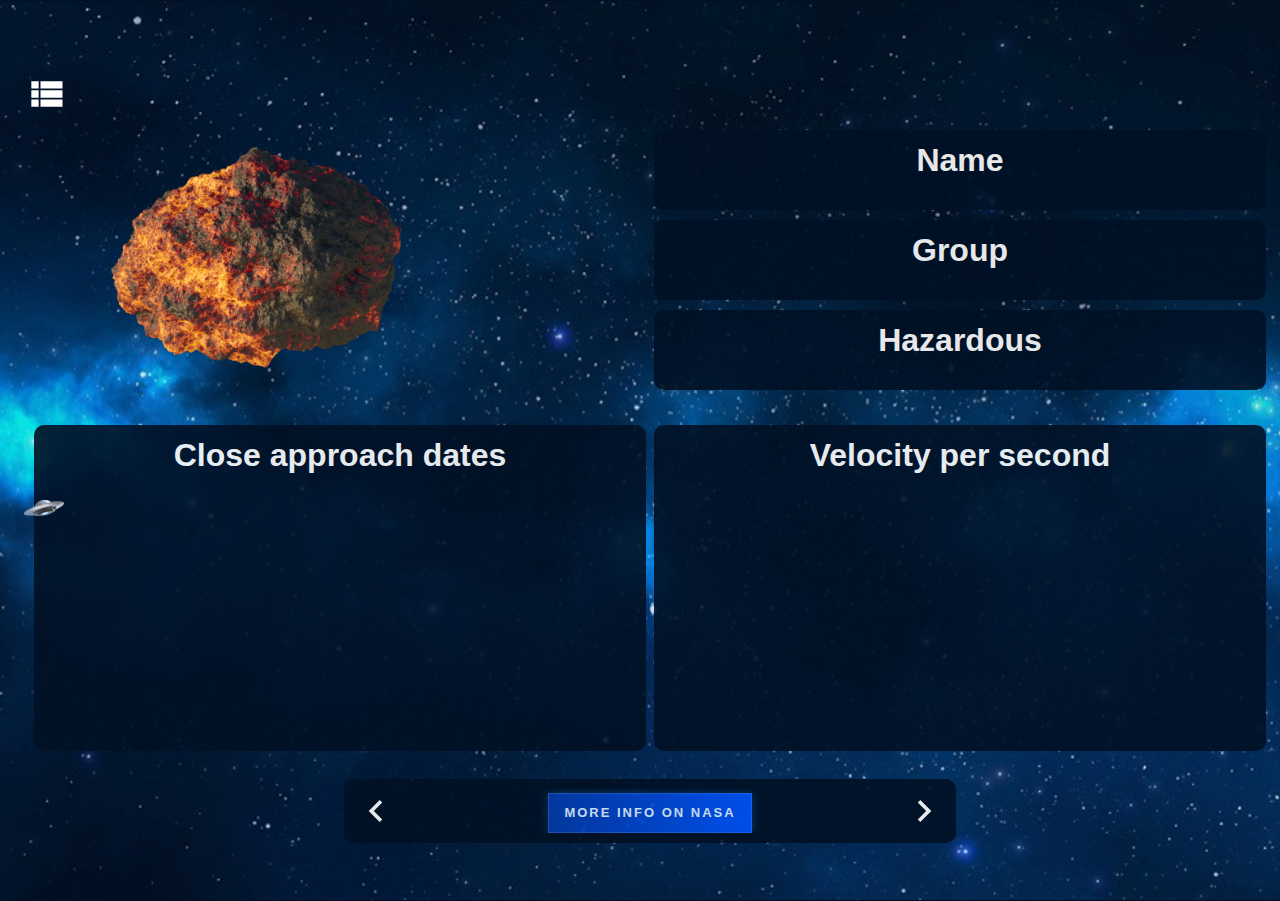
<file: index.html>
<!doctype html>
<html lang="en" >
    <head>
        <meta charset="utf-8">
        <meta http-equiv="x-ua-compatible" content="ie=edge">
        <title>Astroid viewer</title>
        <meta name="description" content="An app about the time of the day the sun is up.">
        <meta name="viewport" content="width=device-width, initial-scale=1.0">
        <meta name="msapplication-TileColor" content="#cce7ff">
        <meta name="theme-color" content="#cce7ff">

        <link rel="apple-touch-icon" sizes="180x180" href="apple-touch-icon.png">
        <link rel="icon" type="image/png" sizes="32x32" href="favicon-32x32.png">
        <link rel="icon" type="image/png" sizes="16x16" href="favicon-16x16.png">
        <link rel="manifest" href="site.webmanifest">
        <link rel="mask-icon" href="safari-pinned-tab.svg" color="#0f3557">

        <link rel="stylesheet" href="css/normalize.css">
        <link rel="stylesheet" href="css/screen.css">

        <script src="script/app2.js"></script>
    </head>
    <body class="spaceImgdetail ">
        <div class="c-table-overview  c-table--visible " >
            <div class="c-astroidcontainer ">
                <!-- Astroid -->
                <div class="js-astroids js-space test">
                    <span class="c-horizon__space js-space0 c-astroid-detail" style="bottom: 40%; left: 1%;">
                    </span>
                    <span class="c-horizon__space js-space1 c-astroid-detail" style="bottom: 40%; left: 1%;">
                    </span>
                    <span class="c-horizon__space js-space2 c-astroid-detail" style="bottom: 40%; left: 1%;">
                    </span>
                    <span class="c-horizon__space js-space3 c-astroid-detail" style="bottom: 40%; left: 1%;">
                    </span>
                    <span class="c-horizon__space js-space4" style="bottom: 40%; left: 1%;">
                    </span>
                    <span class="c-horizon__space js-space5" style="bottom: 40%; left: 1%;">
                    </span>
                    <span class="c-horizon__space js-space6" style="bottom: 40%; left: 1%;">
                    </span>
                    <span class="c-horizon__space js-space7" style="bottom: 40%; left: 1%;">
                    </span>
                    <span class="c-horizon__space js-space8" style="bottom: 40%; left: 1%;">
                    </span>
                    <span class="c-horizon__space js-space9" style="bottom: 40%; left: 1%;">
                    </span>
                    <span class="c-horizon__space js-space10" style="bottom: 40%; left: 1%;">
                    </span>

                    <!-- UFO  -->
                    <span class="c-horizon__space js-ufo c-ufo-move">
                        <img src="img/png/ufo.png" alt="UFO" class="c-ufo">
                    </span>
                </div>
            </div>
            <div>
                <img src="img/png/earth.png" alt="This is the earth" class="c-earth">
            </div>
        </div>

        <div class="c-table-detail" >
            <!-- Astroid -->
            <div class="o-row o-row--lg o-row--center">
                <div class="o-container  slide-left">
                    <button class="o-button-reset c-button__back c-button__animate js-toggle-Home">
                        <svg xmlns="http://www.w3.org/2000/svg" viewBox="0 0 24 24" fill="white" width="44px" height="44px"><path d="M0 0h24v24H0z" fill="none"/><path d="M4 14h4v-4H4v4zm0 5h4v-4H4v4zM4 9h4V5H4v4zm5 5h12v-4H9v4zm0 5h12v-4H9v4zM9 5v4h12V5H9z"/></svg>
                    </button>
                    <div class="c-dashboard">
                        <div class="c-dashboard__item u-x-span-2-bp3">
                            <div class="c-astroidcontainerdetail">
                                <img src="img/png/astroid.png" alt="This is the earth" class="c-astroiddetail">
                            </div>
                        </div>

                        <div class="c-dashboard__item u-x-span-2-bp3">
                            <div class="c-card">
                                <div class="c-card__title">
                                    Name
                                </div>
                                <div class="c-card__body">
                                    <p class=" js-astroid-name"></p>
                                </div>
                            </div>
                            <div class="c-card">
                                <div class="c-card__title">
                                    Group
                                </div>
                                <div class="c-card__body">
                                    <p class=" js-astroid-namelimited"></p>
                                </div>
                            </div>
                            <div class="c-card">
                                <div class="c-card__title">
                                   Hazardous
                                </div>
                                <div class="c-card__body">
                                    <p class=" js-astroid-hazardous"></p>
                                </div>
                            </div>
                        </div>

                        <div class="c-dashboard__item u-x-span-2-bp3">
                            <div class="c-card">
                                <div class="c-card__title">
                                    Close approach dates
                                </div>
                                <div class="u-x-span-2-bp3">
                                    <div class="c-card__body c-astroid-list js-astroid-approach">
                                    </div>
                                </div>
                            </div>
                        </div>
                        <div class="c-dashboard__item u-x-span-2-bp3">
                            <div class="c-card">
                                <div class="c-card__title">
                                    Velocity per second
                                </div>
                                <div class="u-x-span-2-bp3">
                                    <div class="c-card__body c-astroid-list js-astroid-velocity">
                                    </div>
                                </div>
                            </div>
                        </div>
                        <div class="c-dashboard__item c-dashboard__footer">
                            <div class="c-card ">
                                <button class="o-button-reset c-button__back c-button__animate js-toggle-back ">
                                    <svg xmlns="http://www.w3.org/2000/svg" viewBox="0 0 24 24" fill="white" width="44px" height="44px"><path d="M0 0h24v24H0z" fill="none"/><path d="M15.41 7.41L14 6l-6 6 6 6 1.41-1.41L10.83 12z"/></svg>
                                </button>
                                <button class="o-button-reset c-button__forward c-button__animate  js-toggle-forward">
                                    <svg class="" xmlns="http://www.w3.org/2000/svg" viewBox="0 0 24 24" fill="white" width="44px" height="44px"><path d="M0 0h24v24H0z" fill="none"/><path d="M10 6L8.59 7.41 13.17 12l-4.58 4.59L10 18l6-6z"/></svg>
                                </button>
                                <div class="c-card__body c-link-nasa">
                                    <a class="js-astroid-link c-link-cta " href="#">More info on nasa</a>
                                </div>
                            </div>
                        </div>
                        <span class="c-horizon__space js-ufo c-ufo-move">
                            <img src="img/png/ufo.png" alt="UFO" class="c-ufo">
                        </span>
                    </div>
                </div>
            </div>
        </div>
    </body>
</html>
</file>
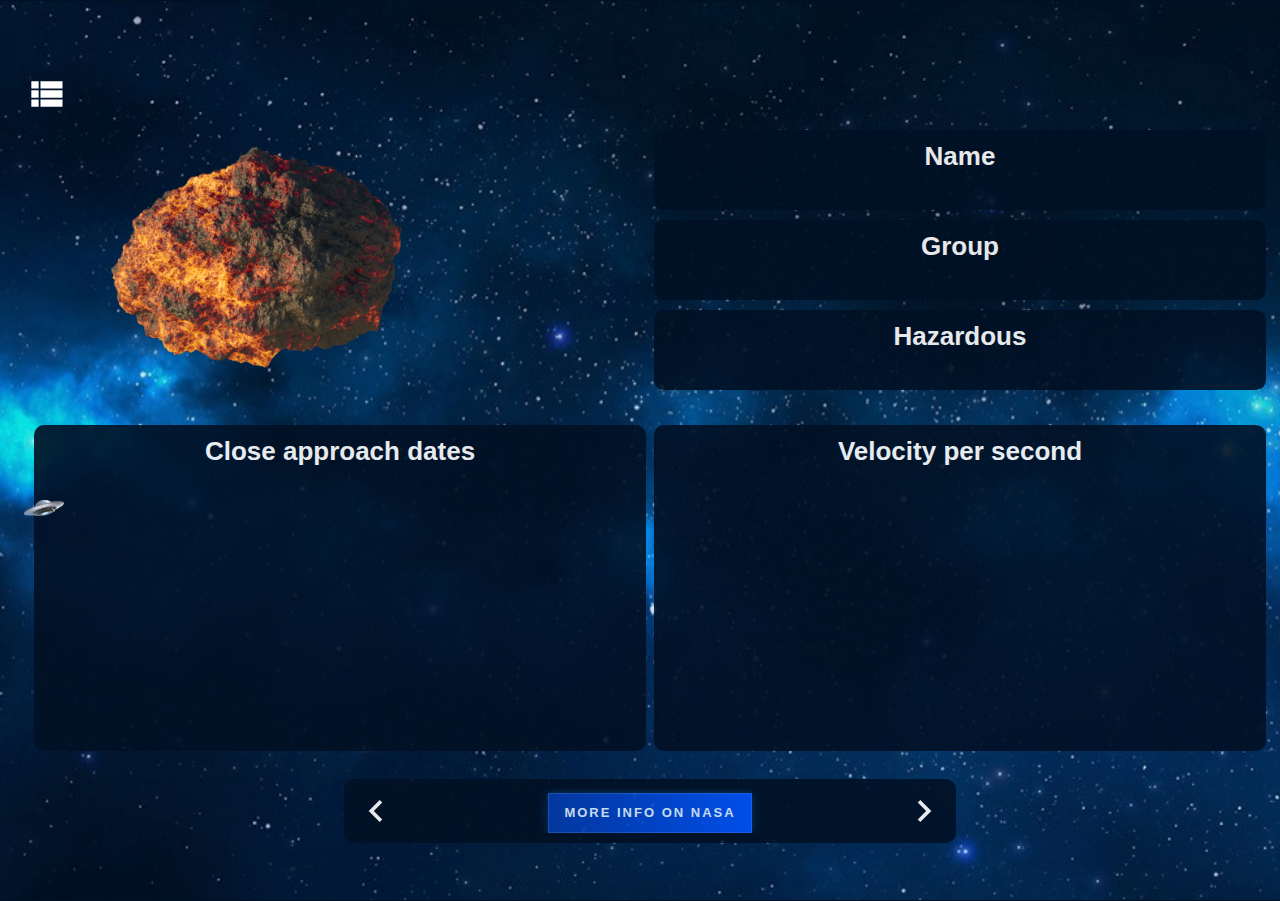
<file: detail.html>
<!doctype html>
<html lang="en" >
    <head>
        <meta charset="utf-8">
        <meta http-equiv="x-ua-compatible" content="ie=edge">
        <title>Astroid viewer</title>
        <meta name="description" content="An app about the time of the day the sun is up.">
        <meta name="viewport" content="width=device-width, initial-scale=1.0">
        <meta name="msapplication-TileColor" content="#cce7ff">
        <meta name="theme-color" content="#cce7ff">

        <link rel="apple-touch-icon" sizes="180x180" href="apple-touch-icon.png">
        <link rel="icon" type="image/png" sizes="32x32" href="favicon-32x32.png">
        <link rel="icon" type="image/png" sizes="16x16" href="favicon-16x16.png">
        <link rel="manifest" href="site.webmanifest">
        <link rel="mask-icon" href="safari-pinned-tab.svg" color="#0f3557">

        <link rel="stylesheet" href="css/normalize.css">
        <link rel="stylesheet" href="css/screen.css">

        <script src="script/app2.js"></script>
    </head>
    <body class="spaceImgdetail ">
        <div class="c-table-overview  c-table--visible " >
            <div class="c-astroidcontainer ">
                <!-- Astroid -->
                <div class="js-astroids js-space test">
                    <span class="c-horizon__space js-space0 c-astroid-detail" style="bottom: 40%; left: 1%;">
                    </span>
                    <span class="c-horizon__space js-space1 c-astroid-detail" style="bottom: 40%; left: 1%;">
                    </span>
                    <span class="c-horizon__space js-space2 c-astroid-detail" style="bottom: 40%; left: 1%;">
                    </span>
                    <span class="c-horizon__space js-space3 c-astroid-detail" style="bottom: 40%; left: 1%;">
                    </span>
                    <span class="c-horizon__space js-space4" style="bottom: 40%; left: 1%;">
                    </span>
                    <span class="c-horizon__space js-space5" style="bottom: 40%; left: 1%;">
                    </span>
                    <span class="c-horizon__space js-space6" style="bottom: 40%; left: 1%;">
                    </span>
                    <span class="c-horizon__space js-space7" style="bottom: 40%; left: 1%;">
                    </span>
                    <span class="c-horizon__space js-space8" style="bottom: 40%; left: 1%;">
                    </span>
                    <span class="c-horizon__space js-space9" style="bottom: 40%; left: 1%;">
                    </span>
                    <span class="c-horizon__space js-space10" style="bottom: 40%; left: 1%;">
                    </span>

                    <!-- UFO  -->
                    <span class="c-horizon__space js-ufo c-ufo-move">
                        <img src="img/png/ufo.png" alt="UFO" class="c-ufo">
                    </span>
                </div>
            </div>
            <div>
                <img src="img/png/earth.png" alt="This is the earth" class="c-earth">
            </div>
        </div>

        <div class="c-table-detail" >
            <!-- Astroid -->
            <div class="o-row o-row--lg o-row--center">
                <div class="o-container  slide-left">
                    <button class="o-button-reset c-button__back c-button__animate js-toggle-Home">
                        <svg xmlns="http://www.w3.org/2000/svg" viewBox="0 0 24 24" fill="white" width="44px" height="44px"><path d="M0 0h24v24H0z" fill="none"/><path d="M4 14h4v-4H4v4zm0 5h4v-4H4v4zM4 9h4V5H4v4zm5 5h12v-4H9v4zm0 5h12v-4H9v4zM9 5v4h12V5H9z"/></svg>
                    </button>
                    <div class="c-dashboard">
                        <div class="c-dashboard__item u-x-span-2-bp3">
                            <div class="c-astroidcontainerdetail">
                                <img src="img/png/astroid.png" alt="This is the earth" class="c-astroiddetail">
                            </div>
                        </div>

                        <div class="c-dashboard__item u-x-span-2-bp3">
                            <div class="c-card">
                                <div class="c-card__title">
                                    <h3>Name</h3>
                                </div>
                                <div class="c-card__body">
                                    <p class=" js-astroid-name"></p>
                                </div>
                            </div>
                            <div class="c-card">
                                <div class="c-card__title">
                                    <h3>Group</h3>
                                </div>
                                <div class="c-card__body">
                                    <p class=" js-astroid-namelimited"></p>
                                </div>
                            </div>
                            <div class="c-card">
                                <div class="c-card__title">
                                    <h3>Hazardous</h3>
                                </div>
                                <div class="c-card__body">
                                    <p class=" js-astroid-hazardous"></p>
                                </div>
                            </div>
                        </div>

                        <div class="c-dashboard__item u-x-span-2-bp3">
                            <div class="c-card">
                                <div class="c-card__title">
                                    <h3>Close approach dates</h3>
                                </div>
                                <div class="u-x-span-2-bp3">
                                    <div class="c-card__body c-astroid-list js-astroid-approach">
                                    </div>
                                </div>
                            </div>
                        </div>
                        <div class="c-dashboard__item u-x-span-2-bp3">
                            <div class="c-card">
                                <div class="c-card__title">
                                    <h3>Velocity per second</h3>
                                </div>
                                <div class="u-x-span-2-bp3">
                                    <div class="c-card__body c-astroid-list js-astroid-velocity">
                                    </div>
                                </div>
                            </div>
                        </div>
                        <div class="c-dashboard__item c-dashboard__footer">
                            <div class="c-card ">
                                <button class="o-button-reset c-button__back c-button__animate js-toggle-back ">
                                    <svg xmlns="http://www.w3.org/2000/svg" viewBox="0 0 24 24" fill="white" width="44px" height="44px"><path d="M0 0h24v24H0z" fill="none"/><path d="M15.41 7.41L14 6l-6 6 6 6 1.41-1.41L10.83 12z"/></svg>
                                </button>
                                <button class="o-button-reset c-button__forward c-button__animate  js-toggle-forward">
                                    <svg class="" xmlns="http://www.w3.org/2000/svg" viewBox="0 0 24 24" fill="white" width="44px" height="44px"><path d="M0 0h24v24H0z" fill="none"/><path d="M10 6L8.59 7.41 13.17 12l-4.58 4.59L10 18l6-6z"/></svg>
                                </button>
                                <div class="c-card__body c-link-nasa">
                                    <a class="js-astroid-link c-link-cta " href="#">More info on nasa</a>
                                </div>
                            </div>
                        </div>
                        <span class="c-horizon__space js-ufo c-ufo-move">
                            <img src="img/png/ufo.png" alt="UFO" class="c-ufo">
                        </span>
                    </div>
                </div>
            </div>
        </div>
    </body>
</html>
</file>
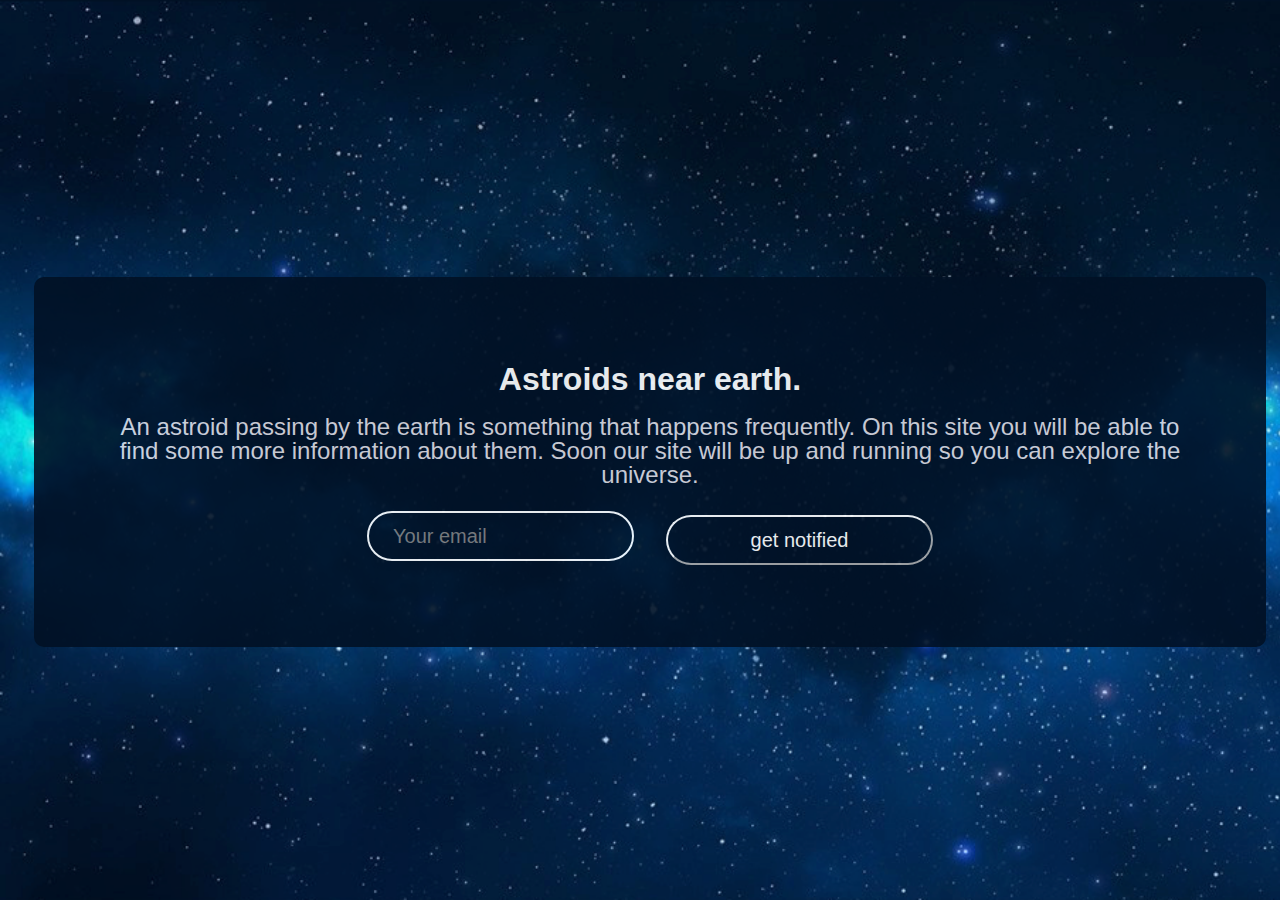
<file: landing.html>
<!DOCTYPE html>
<html lang="en">
<head>
    <meta charset="UTF-8">
    <meta name="viewport" content="width=device-width, initial-scale=1.0">
    <title>Astroid viewer</title>


    <meta name="description" content="An app about the astroids near the earth">
    <meta name="viewport" content="width=device-width, initial-scale=1.0">
    <meta name="msapplication-TileColor" content="#cce7ff">
    <meta name="theme-color" content="#cce7ff">

    <link rel="apple-touch-icon" sizes="180x180" href="apple-touch-icon.png">
    <link rel="icon" type="image/png" sizes="32x32" href="favicon-32x32.png">
    <link rel="icon" type="image/png" sizes="16x16" href="favicon-16x16.png">
    <link rel="manifest" href="site.webmanifest">
    <link rel="mask-icon" href="safari-pinned-tab.svg" color="#0f3557">

    <link rel="stylesheet" href="css/normalize.css">
    <link rel="stylesheet" href="css/screen.css">

    <script src="script/app2.js"></script>
</head>
</head>

<body class="spaceImgdetail">
    <div>
        <section class="o-row o-row--lg o-row--center">
            <div class="o-container u-max-width-xs">
                <div class="c-card">
                    <form class="c-form-landing" action="#">
                        <h1 class="c-card__title">
                            Astroids near earth.
                        </h1>
                        <p class="c-card__description">
                            An astroid passing by the earth is something that happens frequently. On this site you will be able to find some more information about them. Soon our site will be up and running so you can explore the universe.
                        </p>
                        <div class="c-card__register">
                            <input class="c-input__email" type="email" placeholder="Your email" required>
                            <button class="c-input__register" type="submit">get notified</button>
                        </div>
                    </form>
                </div>
            </div>
        </section>
    </div>
</body>
</html>
</file>
<file: css/screen.css>
/*------------------------------------*\
#FONTS
\*------------------------------------*/
@font-face {
    font-family: "WorkSans Web";
    font-weight: 400;
    src: url("../fonts/WorkSans-Regular.ttf") format("ttf")
}

@font-face {
    font-family: "WorkSans Web";
    font-weight: 600;
    src: url("../fonts/WorkSans-Medium.ttf") format("ttf")
}

@font-face {
    font-family: "WorkSans Web";
    font-weight: 800;
    src: url("../fonts/WorkSans-Bold.ttf") format("ttf")
}
/*------------------------------------*\
#Variables
\*------------------------------------*/

:root {
    /* colors */
    --color-back: #011125;
    --color-front: #ffffff;
    --color-back-with-opacity : rgba(1,17,37,0.75);

    --global-color-neutral-xx-light: #FFFFFF;
    --global-color-neutral-x-light: #DCDAE0;
    --global-color-neutral-light: #616466;
    --global-color-neutral: #47454D;
    --global-color-neutral-dark: #17191A;

    /* opacity */

    /* transitions */

    /*logo width & height */
    --sun-width: 250px;
    --sun-height: 250px;

    --astroid-width: 200%;
    --astroiddetail-width: 150%;

    --ufo-width: 100%;
    /* --ufo-height: 25px; */

     /* baseline */
     --global-baseline: 0.5rem; /* = 8px */
     --global-whitespace: calc(var(--global-baseline) * 3); /* = 24px */
     --global-whitespace-xs: calc(var(--global-baseline) * .5); /* = 4px */
     --global-whitespace-sm: calc(var(--global-baseline) * 1); /*  = 8px */
     --global-whitespace-md: calc(var(--global-baseline) * 2); /*  = 16px */
     --global-whitespace-lg: calc(var(--global-baseline) * 4); /*  = 32px */
     --global-whitespace-xl: calc(var(--global-whitespace) * 2); /*  = 48px */
     --global-whitespace-xxl: calc(var(--global-whitespace) * 3); /*  = 72px */
    
}

/* width */
::-webkit-scrollbar {
  width: 10px;
}

/* Track */
::-webkit-scrollbar-track {
  background: #f1f1f1; 
}
 
/* Handle */
::-webkit-scrollbar-thumb {
  background: #888;
}

/* Handle on hover */
::-webkit-scrollbar-thumb:hover {
  background: #555; 
}

/*------------------------------------*\
#GENERIC
\*------------------------------------*/

/*
    Generic: Page
    ---
    Global page styles + universal box-sizing:
*/

html {
    font-size: 16px;
    line-height: 1.5;
    font-family: "WorkSans Web", Helvetica, arial, sans-serif;
    box-sizing: border-box;
    -webkit-font-smoothing: antialiased;
    -moz-osx-font-smoothing: grayscale;
    font-feature-settings: "zero" 1;

    /* page colors */
    background-color: var(--color-back);
    color: var(--color-front);

}

html, body {
    height: 100%;
    width: 100%;
    margin: 0;
  }


.spaceImgdetail{
    background-image: url("../img/png/space.png");
    background-repeat: no-repeat;
    position: relative;
    /* background-position: relative; */
    background-size: cover;
    background-attachment: fixed;
    height: 100%;
    width: 100%;

}

@media (min-width: 992px) {
    .spaceImgdetail{
       overflow: hidden;
    }
}

.spaceimg-Overflow{
    overflow: hidden;
}

.animation-element {
    opacity: 0;
    position: relative;
  }
  /*animation element sliding left*/
  
.animation-element.slide-left {
    opacity: 0;
    -moz-transition: all 500ms linear;
    -webkit-transition: all 500ms linear;
    -o-transition: all 500ms linear;
    transition: all 500ms linear;
    -moz-transform: translate3d(-100px, 0px, 0px);
    -webkit-transform: translate3d(-100px, 0px, 0px);
    -o-transform: translate(-100px, 0px);
    -ms-transform: translate(-100px, 0px);
    transform: translate3d(-100px, 0px, 0px);
  }


*,
*:before,
*:after {
    box-sizing: inherit;
}


/*
* Remove text-shadow in selection highlight:
* https://twitter.com/miketaylr/status/12228805301
*
* Customize the background color to match your design.
*/

::-moz-selection {
    background: red;
    color: white;
    text-shadow: none;
}

::selection {
    background: red;
    color: white;
    text-shadow: none;
}

/*------------------------------------*\
#Elements
\*------------------------------------*/

/*
Elements: Images
---
Default markup for images to make them responsive
*/

img {
    max-width: 500%;
    vertical-align: top;
}

/*
    Elements: typography
    ---
    Default markup for typographic elements
*/

h1,
h2,
h3 {
    font-weight: 700;
}

h1 {
    font-size: 36px;
    line-height: 48px;
    margin: 0 0 24px;
}

h2 {
    font-size: 32px;
    line-height: 40px;
    margin: 0 0 24px;
}

h3 {
    font-size: 26px;
    line-height: 32px;
    margin: 0 0 24px;
}

h4,
h5,
h6 {
    font-size: 16px;
    font-weight: 600;
    line-height: 24px;
    margin: 0 0 24px;
}

p,
ol,
ul,
dl,
table,
address,
figure {
    margin: 0 0 24px;
}

ul,
ol {
    padding-left: 24px;
}

li ul,
li ol {
    margin-bottom: 0;
}

blockquote {
    font-style: normal;
    font-size: 23px;
    line-height: 32px;
    margin: 0 0 24px;
}

blockquote * {
    font-size: inherit;
    line-height: inherit;
}

figcaption {
    font-weight: 400;
    font-size: 12px;
    line-height: 16px;
    margin-top: 8px;
}

hr {
    border: 0;
    height: 1px;
    background: LightGrey;
    margin: 0 0 24px;
}

a {
    color: red;
    outline-color: red;
    outline-width: medium;
    outline-offset: 2px;
}

a:visited,
a:active {
    color: red;
}

a:hover,
a:focus {
    color: red;
}

label,
input {
    display: block;
}

select {
    width: 100%;
}

input::placeholder {
    color: gray;
}

/*------------------------------------*\
#OBJECTS
\*------------------------------------*/

/*
    Objects: Row
    ---
    Creates a horizontal row that stretches the viewport and adds padding around children
*/

.o-row {
    position: relative;
    padding: 24px 24px 0;
}

.o-row--center {
    min-height: 100vh;
    display: flex;
    align-items: center;
}


/* size modifiers */

.o-row--lg {
    padding: 48px 24px 24px;
}

/* color modifiers */

.o-row--neutral-xxxx-light {
    background-color: #fff;
}

@media (min-width: 768px) {
    .o-row {
        margin:auto;
    }

    .o-row--md {
        padding-top: 48px;
        padding-bottom: 24px;
    }

    .o-row--lg {
        padding-top: 72px;
        padding-bottom: 48px;
    }
}

/*
    Objects: Container
    ---
    Creates a horizontal container that sets de global max-width
*/

.o-container {
    margin-left: auto;
    margin-right: auto;
    max-width: 79.5em; /* 79.5 * 16px = 1272 */
    width: 100%;
}

/*
    Objects: section
    ---
    Creates vertical whitespace between adjacent sections inside a row
*/

.o-section {
    /* overflow-x: hidden; */
    position: relative;
    display: flow-root; /* New solution! Fixes margin collapsing */
}

.o-section + .o-section {
    padding-top: 24px;
}

@media (min-width: 768px) {
    .o-section--lg + .o-section--lg,
    .o-section--xl + .o-section--xl {
        padding-top: 48px;
    }
}

@media (min-width: 1200px) {
    .o-section--xl + .o-section--xl {
        padding-top: 72px;
    }
}

/*
    Objects: Layout
    ---
    The layout object provides us with a column-style layout system. This object
    contains the basic structural elements, but classes should be complemented
    with width utilities
*/

.o-layout {
    display: -webkit-flex;
    display: -ms-flexbox;
    display: flex;
    flex-wrap: wrap;
}

    .o-layout__item {
        flex-basis: 100%;
    }

/* gutter modifiers, these affect o-layout__item too */

.o-layout--gutter {
    margin: 0 -12px;
}

.o-layout--gutter > .o-layout__item {
    padding: 0 12px;
}

.o-layout--gutter-sm {
    margin: 0 -6px;
}

.o-layout--gutter-sm > .o-layout__item {
    padding: 0 6px;
}

.o-layout--gutter-lg {
    margin: 0 -24px;
}

.o-layout--gutter-lg > .o-layout__item {
    padding: 0 24px;
}

/* reverse horizontal row modifier */

.o-layout--row-reverse {
    flex-direction: row-reverse;
}

/* Horizontal alignment modifiers*/

.o-layout--justify-start {
    justify-content: flex-start;
}

.o-layout--justify-end {
    justify-content: flex-end;
}

.o-layout--justify-center {
    justify-content: center;
}

.o-layout--justify-space-around {
    justify-content: space-around;
}

.o-layout--justify-space-evenly {
    justify-content: space-evenly;
}

.o-layout--justify-space-between {
    justify-content: space-between;
}

/* Vertical alignment modifiers */

.o-layout--align-start {
    align-items: flex-start;
}

.o-layout--align-end {
    align-items: flex-end;
}

.o-layout--align-center {
    align-items: center;
}

.o-layout--align-baseline {
    align-items: baseline;
}

/* Vertical alignment modifiers that only work if there is one than one flex item */

.o-layout--align-content-start {
    align-content: start;
}

.o-layout--align-content-end {
    align-content: end;
}

.o-layout--align-content-center {
    align-content: center;
}

.o-layout--align-content-space-around {
    align-content: space-around;
}

.o-layout--align-content-space-between {
    align-content: space-between;
}

/*
    Object: Button reset
    ---
    Small button reset object
*/

.o-button-reset {
    border: none;
    margin: 0;
    padding: 0;
    width: auto;
    overflow: visible;
    background: transparent;

    /* inherit font & color from ancestor */
    color: inherit;
    font: inherit;

    /* Normalize `line-height`. Cannot be changed from `normal` in Firefox 4+. */
    line-height: normal;

    /* Corrects font smoothing for webkit */
    -webkit-font-smoothing: inherit;
    -moz-osx-font-smoothing: inherit;

    /* Corrects inability to style clickable `input` types in iOS */
    -webkit-appearance: none;
}

/*
    Object: Hide accessible
    ---
    Accessibly hide any element
*/

.o-hide-accessible {
    position: absolute;
    width: 1px;
    height: 1px;
    padding: 0;
    margin: -1px;
    overflow: hidden;
    clip: rect(0, 0, 0, 0);
    border: 0;
}

/*------------------------------------*\
#COMPONENTS
\*------------------------------------*/

.c-table--visible {
    transform: translateX(-100vw);
}

  
/*
    Component: Logo
    ---
    Website main logo
*/

.c-logo {
    display: flex;
    align-items: center;

    margin-top: 32px;

    /*text*/
    font-size: 16px;
    font-weight: 600;
    line-height: 16px;
}

/*
    Component: Earth
    ---
    The Earth
*/

.c-earth{
    position: absolute;
    top: 110%;  /* stond op 50%*/
    left: 50%;
    transform: translate(-50%, -50%);

    /* width: var(--sun-width);
    height: var(--sun-height); */

    width: 110%; 
}

@media (min-width: 600Px ){
    .c-earth{
        top: 100%;
        width: 25%;
    }
}

/*
    Component: Astroid
    ---
    The Astroid
*/

.c-astroid{
    width: var(--astroid-width);
    height: var(--astroid-height);
    transition: fill 0.15s, transform 0.5s ease-out;
}

.c-astroid:hover{
    transform: scale(2);
    -webkit-transform: scale(2);
}

.c-astroidcontainer{
    position: absolute;
    bottom: 25%;
    width: 100%;
}

.c-astroiddetail{
    width: var(--astroiddetail-width);
    height: var(--astroid-height);
}

.c-astroidcontainerdetail{
    position: relative;
    width: 50%;
}

.c-astroid-list{
    height: 250px;
    overflow: scroll;
    text-align: center;
}

/*
    Component: UFO
    ---
    The UFO
*/
.c-ufo{
    width: var(--ufo-width);
    height: var(--ufo-height);
    transition: fill 0.15s, transform 0.5s ease-out;
}

.c-ufo-move{
    position: relative;
    height: 100%;
    width:100%;

    animation-name: UFO-float;
    animation-duration: 75s;
    animation-iteration-count: infinite;
}

@keyframes UFO-float {
    0%   {left:5%; top:-50px;}
    10%  {left:25%; top:-100px;}
    20%  {left:55%; top:-250px;}
    30%  {left:5%; top:-400px;}
    40%  {left:10%; top:-375px;}
    50%  {left:80%; top:-300px;}
    60%  {left:50%; top:-150px;}
    70%  {left:55%; top:-175px;}
    80%  {left:90%; top:-50px;}
    90%  {left:45%; top:-30px;}
    100% {left:5%; top:-50px;}
    
}

.c-ufo:hover{
    transform: scale(2);
}


/*
    Component: Horizon
    ---
    Horizon with sun visualisation
*/
.c-hoizon__bottom{
    max-width: 359px;
    position: absolute;
    bottom: 0px;
}
.c-horizon__line{
    display: flex;
    justify-content: space-between;

    border-top: 1px solid var(--color-front);
    margin-bottom: 34px;
    padding-top: 7px;
}

.c-horizon__time{
    font-size: 12px;
    line-height: 16px;
}

.c-horizon__sky-wrapper {
    position: relative;
    height: 200px;
    overflow: hidden;

    padding-top: 22px;
    padding-right: 40px;
}

.c-horizon__sky {
    position: relative;
    height: 100%;
}

.c-horizon__space {
    position: absolute;
    display: flex;
    flex-direction: column;
    justify-content: center;
    align-items: center;
    width: 40px;

    transform: translateY(22px)
}

.c-dashboard {
    display: grid;
    grid-gap: var(--global-whitespace-sm);
    /* margin-bottom: var(--global-whitespace-md); */

    position: relative;
    width: 100%;
}

.c-dashboard__item {
    width: 100%;
    box-shadow: var(--global-box-shadow);
}

.c-dashboard__footer{
    width: 100%;
}

@media screen and (min-width: 62em) {
    .c-dashboard {
        grid-template-columns: repeat(4, 1fr);
    }

    .c-dashboard__item {
        grid-column: 2 / -2;
    }
}

/*
    Component: Card
*/

.c-card {
    width: 100%;
    background-color: var(--color-back);
    border-radius: 10px;
    margin: 10px;
    padding: 10px;
    opacity: 90%;
    text-align: center;
}

.c-card__header {
    display: flex;
    align-items: center;
    justify-content: space-between;
    /* margin-bottom: var(--global-whitespace-md); */
}

.c-card__title {
    margin-bottom: 0;
    font-size: 1.5rem;
    line-height: calc(var(--global-baseline) * 5);
    text-align: center;
    font-weight: 600;

}

.c-card__description {
    font-size: 1rem;
    line-height: var(--global-whitespace);
    color: var(--global-color-neutral-x-light);
    text-align: center;
} 

.c-card__body {
    width:auto;
    padding-top: 20px;
}

.c-card__landing{
    position: relative;
    display: flex;
    align-items: center;
    margin: auto;
    width: 100%;
}

.c-card__header,
.c-card__body {
    padding: var(--global-whitespace-md);
}

.c-card__header {
    padding-bottom: 0;
}

.c-card__header > *:last-child,
.c-card__body > *:last-child {
    margin-bottom: 0;
}

.c-card__body,
.c-card__footer {
    padding: var(--global-whitespace-xs) var(--global-whitespace-xs) 0;
    overflow: auto; /* Fix margin collapse */
}



/* 
    Component: landingpage
*/


  
  .c-input__email {
    font-size: 20px;
    height: 50px;
    width: 100%;
    border-radius: 25px;
    padding-left: 24px;
    border-color: var(--global-color-neutral-xx-light);
    border-style: solid;
    background-color: transparent;
    color: var(--global-color-neutral-xx-light);
    outline: none;

    margin-bottom: var(--global-whitespace-xs);
  }
  
  
  .c-input__register {
    font-size: 20px;
    height: 50px;
    width: 100%;
    border-radius: 25px;
    text-align: center;
    background-color:transparent;
    border-color: var(--global-color-neutral-xx-light);
    color: var(--global-color-neutral-xx-light);
    outline: none;
    cursor: pointer;
    margin-top: var(--global-whitespace-xs);
  }

  @media (min-width: 992px) {
    .c-card{
        font-size: 1.5rem;
        text-align: center;
    }

    .c-card__title{
        font-size: 2rem;
        font-weight: 600;
        margin-bottom: var(--global-whitespace-md) ;
        text-align: center;
    }

    .c-card__description{
        font-size: 1.5rem;
    }
    .c-input__email {
        width: 25%;
        margin-right: var(--global-whitespace-lg);
      }
      
      
      .c-input__register {
        width: 25%;
      }

      .c-card__register{
        display: flex;
        justify-content:center;

        margin-top: var(--global-whitespace-md);
        
    }
}


/*
    Component: CTA link
    ---
    Small cta link with custom animation
*/

.c-link-cta {
    display: inline-block;
    text-decoration: none;
    text-transform: uppercase;
    letter-spacing: 2px;
    font-size: 13px;
    line-height: 24px;
    font-weight: 600;
    padding: 8px 16px;
    transition-duration: .25s;
    transition-timing-function: ease-in-out;
    background: linear-gradient(to right, #033AA7 0%, #0053FB 51%, #033AA7 100%);
    background-size: 200% auto;
    box-shadow: inset 0 0 0 1px rgba(142,199,255,.2), 0 0 10px rgba(17,149,255,.30) ;
}

.c-link-cta,
.c-link-cta:visited,
.c-link-cta:active {
    color: #DBEDFF;
}

.c-link-cta:hover {
    color: #fff;
    background-position: right center;
    box-shadow: inset 0 0 0 1px rgba(142,199,255,.4), 0 0 10px rgba(17,149,255,.8) ;
}

.c-link-nasa{
    display: flex;
    align-items: center;
    justify-content: center;
    padding: auto;
    margin: 0;

    
}

/*
    Component: Button
    ---
    Class to put on form buttons or
*/

.c-button__forward { 
    margin: auto;   
    float: right;
}

.c-button__back { 
    margin: auto;   
    float: left;
}

.c-button__back.c-button__animate:focus{
    fill: white;
    animation-name: arrowback;
    animation-duration: 5s;
}

.c-button__forward.c-button__animate:focus{
    fill: white;
    animation-name: arrowforward;
    animation-duration: 5s;
}


/* button animation */


@keyframes arrowback {
    0%,
    100% {
        transform: translateX(0);
        opacity: 1;
    }
    23% {
        transform: translateX(20px);
        opacity: 1;
    }
    24%,
    80% {
        transform: translateX(-22px);
        opacity: 0;
    }
    81% {
        opacity: 1;
        transform: translateX(-22px);
    }
}
@keyframes arrowforward {
    0%,
    100% {
        transform: translateX(0px);
        opacity: 1;
    }
    23% {
        transform: translateX(-20px);
        opacity: 1;
    }
    24%,
    80% {
        transform: translateX(22px);
        opacity: 0;
    }
    81% {
        opacity: 1;
        transform: translateX(22px);
    }
}


/*
    Component: Frame
    ---
    Frame on landingspage.html
*/

.c-frame {
    width: 63.19em;
    height: 36.19em;
    background-color: var(--color-back-with-opacity);
    border-radius: 50px;
    overflow: hidden;
    margin-left: auto;
    margin-right: auto;
  }
  
  /* @media screen and (min-width: 1920px) {
    .c-frame {
    } */
  
  .c-form{
    display: flex;
    justify-content: center;
    margin-left: auto;
    margin-top: 32px;
    margin-right: auto;
    margin-bottom: 0;
  }

  @media (min-width: 992px) {
    .c-form-landing{
        margin: var(--global-whitespace-xxl);
    }
}
  

/*------------------------------------*\
#UTILITIES
\*------------------------------------*/

/*
    Utilities: Mute
    Mute with opacity
*/
.u-muted{
    opacity: 60%;
}

/*
    Utility: Flex
    ---
    Utility classes to put specific flex properties onto elements
    Will be mostly used on o-layout__item
*/

.u-flex-basis-auto {
    flex-basis: auto !important;
}

.u-flex-grow-1 {
    flex-grow: 1 !important;
}

.u-1-of-2 {
    flex-basis: calc(100% / 2) !important;
}

.u-1-of-3 {
    flex-basis: calc(100% / 3) !important;
}

.u-2-of-3 {
    flex-basis: calc(100% / 3 * 2) !important;
}

.u-1-of-4 {
    flex-basis: calc(100% / 4) !important;
}

.u-3-of-4 {
    flex-basis: calc(100% / 4 * 3) !important;
}

.u-1-of-5 {
    flex-basis: calc(100% / 5) !important;
}

.u-2-of-5 {
    flex-basis: calc(100% / 5 * 2) !important;
}

.u-3-of-5 {
    flex-basis: calc(100% / 5 * 3) !important;
}

.u-4-of-5 {
    flex-basis: calc(100% / 5 * 4) !important;
}

.u-1-of-6 {
    flex-basis: calc(100% / 6) !important;
}

.u-5-of-6 {
    flex-basis: calc(100% / 6 * 5) !important;
}

@media (min-width: 576px) {
    .u-1-of-2-bp1 {
        flex-basis: calc(100% / 2) !important;
    }
    .u-1-of-3-bp1 {
        flex-basis: calc(100% / 3) !important;
    }
    .u-2-of-3-bp1 {
        flex-basis: calc(100% / 3 * 2) !important;
    }
    .u-1-of-4-bp1 {
        flex-basis: calc(100% / 4) !important;
    }
    .u-3-of-4-bp1 {
        flex-basis: calc(100% / 4 * 3) !important;
    }
    .u-1-of-5-bp1 {
        flex-basis: calc(100% / 5) !important;
    }
    .u-2-of-5-bp1 {
        flex-basis: calc(100% / 5 * 2) !important;
    }
    .u-3-of-5-bp1 {
        flex-basis: calc(100% / 5 * 3) !important;
    }
    .u-4-of-5-bp1 {
        flex-basis: calc(100% / 5 * 4) !important;
    }
    .u-1-of-6-bp1 {
        flex-basis: calc(100% / 6) !important;
    }
    .u-5-of-6-bp1 {
        flex-basis: calc(100% / 6 * 5) !important;
    }
}

@media (min-width: 768px) {
    .u-1-of-2-bp2 {
        flex-basis: calc(100% / 2) !important;
    }
    .u-1-of-3-bp2 {
        flex-basis: calc(100% / 3) !important;
    }
    .u-2-of-3-bp2 {
        flex-basis: calc(100% / 3 * 2) !important;
    }
    .u-1-of-4-bp2 {
        flex-basis: calc(100% / 4) !important;
    }
    .u-3-of-4-bp2 {
        flex-basis: calc(100% / 4 * 3) !important;
    }
    .u-1-of-5-bp2 {
        flex-basis: calc(100% / 5) !important;
    }
    .u-2-of-5-bp2 {
        flex-basis: calc(100% / 5 * 2) !important;
    }
    .u-3-of-5-bp2 {
        flex-basis: calc(100% / 5 * 3) !important;
    }
    .u-4-of-5-bp2 {
        flex-basis: calc(100% / 5 * 4) !important;
    }
    .u-1-of-6-bp2 {
        flex-basis: calc(100% / 6) !important;
    }
    .u-5-of-6-bp2 {
        flex-basis: calc(100% / 6 * 5) !important;
    }
}

@media (min-width: 992px) {
    .u-1-of-2-bp3 {
        flex-basis: calc(100% / 2) !important;
    }
    .u-1-of-3-bp3 {
        flex-basis: calc(100% / 3) !important;
    }
    .u-2-of-3-bp3 {
        flex-basis: calc(100% / 3 * 2) !important;
    }
    .u-1-of-4-bp3 {
        flex-basis: calc(100% / 4) !important;
    }
    .u-3-of-4-bp3 {
        flex-basis: calc(100% / 4 * 3) !important;
    }
    .u-1-of-5-bp3 {
        flex-basis: calc(100% / 5) !important;
    }
    .u-2-of-5-bp3 {
        flex-basis: calc(100% / 5 * 2) !important;
    }
    .u-3-of-5-bp3 {
        flex-basis: calc(100% / 5 * 3) !important;
    }
    .u-4-of-5-bp3 {
        flex-basis: calc(100% / 5 * 4) !important;
    }
    .u-1-of-6-bp3 {
        flex-basis: calc(100% / 6) !important;
    }
    .u-5-of-6-bp3 {
        flex-basis: calc(100% / 6 * 5) !important;
    }
}

@media (min-width: 1200px) {
    .u-1-of-2-bp4 {
        flex-basis: calc(100% / 2) !important;
    }
    .u-1-of-3-bp4 {
        flex-basis: calc(100% / 3) !important;
    }
    .u-2-of-3-bp4 {
        flex-basis: calc(100% / 3 * 2) !important;
    }
    .u-1-of-4-bp4 {
        flex-basis: calc(100% / 4) !important;
    }
    .u-3-of-4-bp4 {
        flex-basis: calc(100% / 4 * 3) !important;
    }
    .u-1-of-5-bp4 {
        flex-basis: calc(100% / 5) !important;
    }
    .u-2-of-5-bp4 {
        flex-basis: calc(100% / 5 * 2) !important;
    }
    .u-3-of-5-bp4 {
        flex-basis: calc(100% / 5 * 3) !important;
    }
    .u-4-of-5-bp4 {
        flex-basis: calc(100% / 5 * 4) !important;
    }
    .u-1-of-6-bp4 {
        flex-basis: calc(100% / 6) !important;
    }
    .u-5-of-6-bp4 {
        flex-basis: calc(100% / 6 * 5) !important;
    }
}

/*
    Utilities: span
    Utility classes to span grid items across the x and y axis
*/

/* x: horizontal */

@media (min-width: 62em) {

    .u-x-span-2-bp3 {
        grid-column: span 2;
    }

    .u-x-span-3-bp3 {
        grid-column: span 3;
    }

    .u-x-span-4-bp3 {
        grid-column: span 4;
    }

    .u-x-span-6-bp3 {
        grid-column: span 6;
    }

    .u-x-span-8-bp3 {
        grid-column: span 8;
    }

    .u-x-span-9-bp3 {
        grid-column: span 9;
    }

}

/* y: vertical */

@media (min-width: 62em) {

    .u-y-span-2-bp3 {
        grid-row: span 2;
    }

}



/*------------------------------------*\
#STATES
\*------------------------------------*/

/*
    Change the theme using CSS vars.
*/

.is-night {
    --color-front: #CCE7FF;
    --color-back:  #0F3557;
 }
/* Night version: just switch the light and dark vars */

/*------------------------------------*\
#MEDIA
\*------------------------------------*/

/*
    Print styles.
    ---
    Inlined to avoid the additional HTTP request:
    http://www.phpied.com/delay-loading-your-print-css/
*/

@media print {
    *,
    *:before,
    *:after {
        background: transparent !important;
        color: #000 !important;
        /* Black prints faster:
        http://www.sanbeiji.com/archives/953 */
        box-shadow: none !important;
        text-shadow: none !important;
    }
    a,
    a:visited {
        text-decoration: underline;
    }
    a[href]:after {
        content: " (" attr(href) ")";
    }
    abbr[title]:after {
        content: " (" attr(title) ")";
    }
    /*
    * Don't show links that are fragment identifiers,
    * or use the `javascript:` pseudo protocol
    */
    a[href^="#"]:after,
    a[href^="javascript:"]:after {
        content: "";
    }
    pre {
        white-space: pre-wrap !important;
    }
    pre,
    blockquote {
        border: 1px solid #999;
        page-break-inside: avoid;
    }
    /*
    * Printing Tables:
    * http://css-discuss.incutio.com/wiki/Printing_Tables
    */
    thead {
        display: table-header-group;
    }
    tr,
    img {
        page-break-inside: avoid;
    }
    p,
    h2,
    h3 {
        orphans: 3;
        widows: 3;
    }
    h2,
    h3 {
        page-break-after: avoid;
    }
}
</file>
